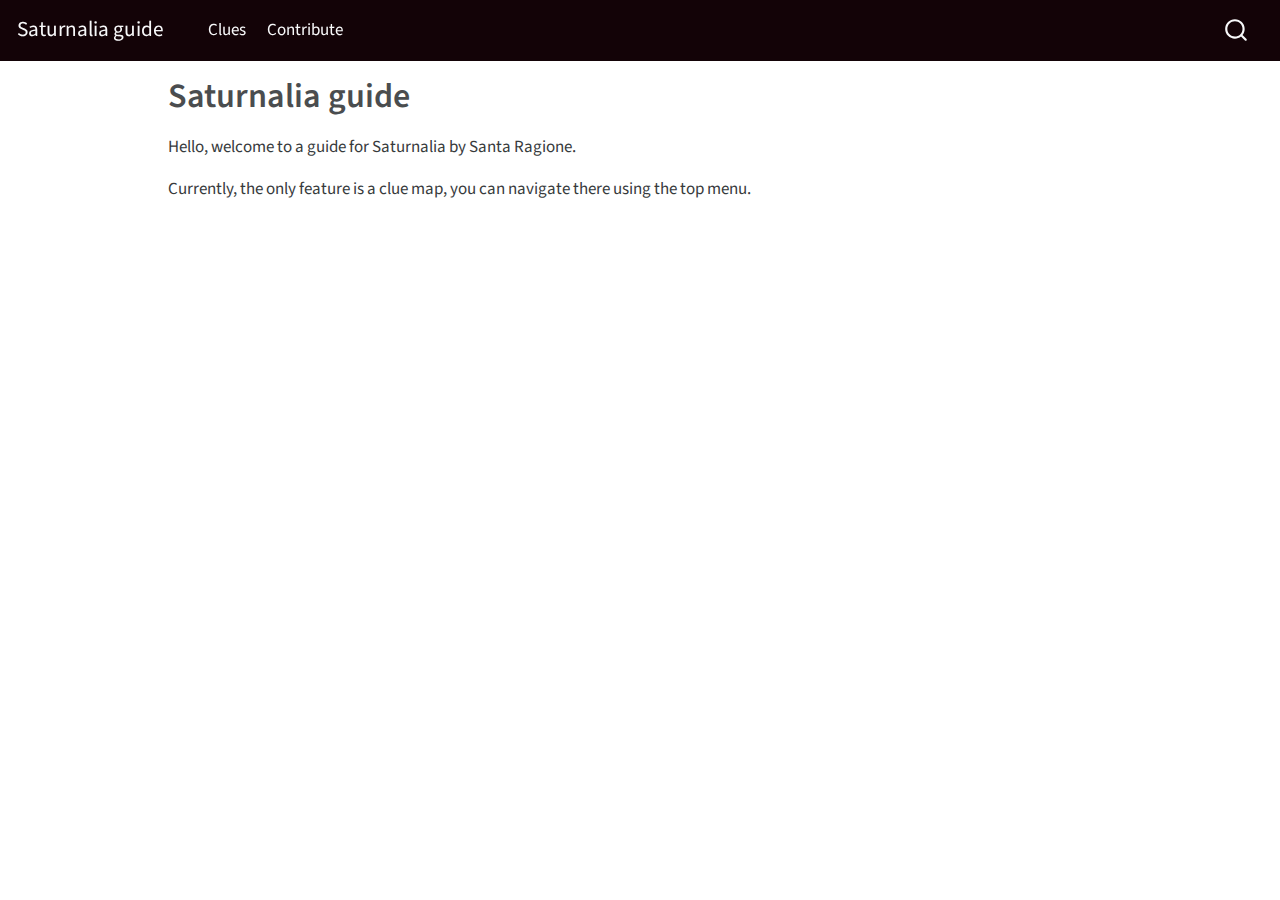
<file: index.html>
<!DOCTYPE html>
<html xmlns="http://www.w3.org/1999/xhtml" lang="en" xml:lang="en"><head>

<meta charset="utf-8">
<meta name="generator" content="quarto-1.3.450">

<meta name="viewport" content="width=device-width, initial-scale=1.0, user-scalable=yes">


<title>Saturnalia guide</title>
<style>
code{white-space: pre-wrap;}
span.smallcaps{font-variant: small-caps;}
div.columns{display: flex; gap: min(4vw, 1.5em);}
div.column{flex: auto; overflow-x: auto;}
div.hanging-indent{margin-left: 1.5em; text-indent: -1.5em;}
ul.task-list{list-style: none;}
ul.task-list li input[type="checkbox"] {
  width: 0.8em;
  margin: 0 0.8em 0.2em -1em; /* quarto-specific, see https://github.com/quarto-dev/quarto-cli/issues/4556 */ 
  vertical-align: middle;
}
</style>


<script src="site_libs/quarto-nav/quarto-nav.js"></script>
<script src="site_libs/clipboard/clipboard.min.js"></script>
<script src="site_libs/quarto-search/autocomplete.umd.js"></script>
<script src="site_libs/quarto-search/fuse.min.js"></script>
<script src="site_libs/quarto-search/quarto-search.js"></script>
<meta name="quarto:offset" content="./">
<script src="site_libs/quarto-html/quarto.js"></script>
<script src="site_libs/quarto-html/popper.min.js"></script>
<script src="site_libs/quarto-html/tippy.umd.min.js"></script>
<script src="site_libs/quarto-html/anchor.min.js"></script>
<link href="site_libs/quarto-html/tippy.css" rel="stylesheet">
<link href="site_libs/quarto-html/quarto-syntax-highlighting.css" rel="stylesheet" id="quarto-text-highlighting-styles">
<script src="site_libs/bootstrap/bootstrap.min.js"></script>
<link href="site_libs/bootstrap/bootstrap-icons.css" rel="stylesheet">
<link href="site_libs/bootstrap/bootstrap.min.css" rel="stylesheet" id="quarto-bootstrap" data-mode="light">
<script id="quarto-search-options" type="application/json">{
  "location": "navbar",
  "copy-button": false,
  "collapse-after": 3,
  "panel-placement": "end",
  "type": "overlay",
  "limit": 20,
  "language": {
    "search-no-results-text": "No results",
    "search-matching-documents-text": "matching documents",
    "search-copy-link-title": "Copy link to search",
    "search-hide-matches-text": "Hide additional matches",
    "search-more-match-text": "more match in this document",
    "search-more-matches-text": "more matches in this document",
    "search-clear-button-title": "Clear",
    "search-detached-cancel-button-title": "Cancel",
    "search-submit-button-title": "Submit",
    "search-label": "Search"
  }
}</script>
<meta name="google-site-verification" content="NfeXh1Sv0spPREjPxnt8bm_JT5dgRL_PkIEnyVXsLsk">


<link rel="stylesheet" href="styles.css">
</head>

<body class="nav-fixed">

<div id="quarto-search-results"></div>
  <header id="quarto-header" class="headroom fixed-top">
    <nav class="navbar navbar-expand-lg navbar-dark ">
      <div class="navbar-container container-fluid">
      <div class="navbar-brand-container">
    <a class="navbar-brand" href="./index.html">
    <span class="navbar-title">Saturnalia guide</span>
    </a>
  </div>
            <div id="quarto-search" class="" title="Search"></div>
          <button class="navbar-toggler" type="button" data-bs-toggle="collapse" data-bs-target="#navbarCollapse" aria-controls="navbarCollapse" aria-expanded="false" aria-label="Toggle navigation" onclick="if (window.quartoToggleHeadroom) { window.quartoToggleHeadroom(); }">
  <span class="navbar-toggler-icon"></span>
</button>
          <div class="collapse navbar-collapse" id="navbarCollapse">
            <ul class="navbar-nav navbar-nav-scroll me-auto">
  <li class="nav-item">
    <a class="nav-link" href="./clues.html" rel="" target="">
 <span class="menu-text">Clues</span></a>
  </li>  
  <li class="nav-item">
    <a class="nav-link" href="./contribute.html" rel="" target="">
 <span class="menu-text">Contribute</span></a>
  </li>  
</ul>
            <div class="quarto-navbar-tools ms-auto">
</div>
          </div> <!-- /navcollapse -->
      </div> <!-- /container-fluid -->
    </nav>
</header>
<!-- content -->
<div id="quarto-content" class="quarto-container page-columns page-rows-contents page-layout-article page-navbar">
<!-- sidebar -->
<!-- margin-sidebar -->
    <div id="quarto-margin-sidebar" class="sidebar margin-sidebar">
        
    </div>
<!-- main -->
<main class="content" id="quarto-document-content">

<header id="title-block-header" class="quarto-title-block default">
<div class="quarto-title">
<h1 class="title">Saturnalia guide</h1>
</div>



<div class="quarto-title-meta">

    
  
    
  </div>
  

</header>

<p>Hello, welcome to a guide for Saturnalia by Santa Ragione.</p>
<p>Currently, the only feature is a clue map, you can navigate there using the top menu.</p>



</main> <!-- /main -->
<script id="quarto-html-after-body" type="application/javascript">
window.document.addEventListener("DOMContentLoaded", function (event) {
  const toggleBodyColorMode = (bsSheetEl) => {
    const mode = bsSheetEl.getAttribute("data-mode");
    const bodyEl = window.document.querySelector("body");
    if (mode === "dark") {
      bodyEl.classList.add("quarto-dark");
      bodyEl.classList.remove("quarto-light");
    } else {
      bodyEl.classList.add("quarto-light");
      bodyEl.classList.remove("quarto-dark");
    }
  }
  const toggleBodyColorPrimary = () => {
    const bsSheetEl = window.document.querySelector("link#quarto-bootstrap");
    if (bsSheetEl) {
      toggleBodyColorMode(bsSheetEl);
    }
  }
  toggleBodyColorPrimary();  
  const icon = "";
  const anchorJS = new window.AnchorJS();
  anchorJS.options = {
    placement: 'right',
    icon: icon
  };
  anchorJS.add('.anchored');
  const isCodeAnnotation = (el) => {
    for (const clz of el.classList) {
      if (clz.startsWith('code-annotation-')) {                     
        return true;
      }
    }
    return false;
  }
  const clipboard = new window.ClipboardJS('.code-copy-button', {
    text: function(trigger) {
      const codeEl = trigger.previousElementSibling.cloneNode(true);
      for (const childEl of codeEl.children) {
        if (isCodeAnnotation(childEl)) {
          childEl.remove();
        }
      }
      return codeEl.innerText;
    }
  });
  clipboard.on('success', function(e) {
    // button target
    const button = e.trigger;
    // don't keep focus
    button.blur();
    // flash "checked"
    button.classList.add('code-copy-button-checked');
    var currentTitle = button.getAttribute("title");
    button.setAttribute("title", "Copied!");
    let tooltip;
    if (window.bootstrap) {
      button.setAttribute("data-bs-toggle", "tooltip");
      button.setAttribute("data-bs-placement", "left");
      button.setAttribute("data-bs-title", "Copied!");
      tooltip = new bootstrap.Tooltip(button, 
        { trigger: "manual", 
          customClass: "code-copy-button-tooltip",
          offset: [0, -8]});
      tooltip.show();    
    }
    setTimeout(function() {
      if (tooltip) {
        tooltip.hide();
        button.removeAttribute("data-bs-title");
        button.removeAttribute("data-bs-toggle");
        button.removeAttribute("data-bs-placement");
      }
      button.setAttribute("title", currentTitle);
      button.classList.remove('code-copy-button-checked');
    }, 1000);
    // clear code selection
    e.clearSelection();
  });
  function tippyHover(el, contentFn) {
    const config = {
      allowHTML: true,
      content: contentFn,
      maxWidth: 500,
      delay: 100,
      arrow: false,
      appendTo: function(el) {
          return el.parentElement;
      },
      interactive: true,
      interactiveBorder: 10,
      theme: 'quarto',
      placement: 'bottom-start'
    };
    window.tippy(el, config); 
  }
  const noterefs = window.document.querySelectorAll('a[role="doc-noteref"]');
  for (var i=0; i<noterefs.length; i++) {
    const ref = noterefs[i];
    tippyHover(ref, function() {
      // use id or data attribute instead here
      let href = ref.getAttribute('data-footnote-href') || ref.getAttribute('href');
      try { href = new URL(href).hash; } catch {}
      const id = href.replace(/^#\/?/, "");
      const note = window.document.getElementById(id);
      return note.innerHTML;
    });
  }
      let selectedAnnoteEl;
      const selectorForAnnotation = ( cell, annotation) => {
        let cellAttr = 'data-code-cell="' + cell + '"';
        let lineAttr = 'data-code-annotation="' +  annotation + '"';
        const selector = 'span[' + cellAttr + '][' + lineAttr + ']';
        return selector;
      }
      const selectCodeLines = (annoteEl) => {
        const doc = window.document;
        const targetCell = annoteEl.getAttribute("data-target-cell");
        const targetAnnotation = annoteEl.getAttribute("data-target-annotation");
        const annoteSpan = window.document.querySelector(selectorForAnnotation(targetCell, targetAnnotation));
        const lines = annoteSpan.getAttribute("data-code-lines").split(",");
        const lineIds = lines.map((line) => {
          return targetCell + "-" + line;
        })
        let top = null;
        let height = null;
        let parent = null;
        if (lineIds.length > 0) {
            //compute the position of the single el (top and bottom and make a div)
            const el = window.document.getElementById(lineIds[0]);
            top = el.offsetTop;
            height = el.offsetHeight;
            parent = el.parentElement.parentElement;
          if (lineIds.length > 1) {
            const lastEl = window.document.getElementById(lineIds[lineIds.length - 1]);
            const bottom = lastEl.offsetTop + lastEl.offsetHeight;
            height = bottom - top;
          }
          if (top !== null && height !== null && parent !== null) {
            // cook up a div (if necessary) and position it 
            let div = window.document.getElementById("code-annotation-line-highlight");
            if (div === null) {
              div = window.document.createElement("div");
              div.setAttribute("id", "code-annotation-line-highlight");
              div.style.position = 'absolute';
              parent.appendChild(div);
            }
            div.style.top = top - 2 + "px";
            div.style.height = height + 4 + "px";
            let gutterDiv = window.document.getElementById("code-annotation-line-highlight-gutter");
            if (gutterDiv === null) {
              gutterDiv = window.document.createElement("div");
              gutterDiv.setAttribute("id", "code-annotation-line-highlight-gutter");
              gutterDiv.style.position = 'absolute';
              const codeCell = window.document.getElementById(targetCell);
              const gutter = codeCell.querySelector('.code-annotation-gutter');
              gutter.appendChild(gutterDiv);
            }
            gutterDiv.style.top = top - 2 + "px";
            gutterDiv.style.height = height + 4 + "px";
          }
          selectedAnnoteEl = annoteEl;
        }
      };
      const unselectCodeLines = () => {
        const elementsIds = ["code-annotation-line-highlight", "code-annotation-line-highlight-gutter"];
        elementsIds.forEach((elId) => {
          const div = window.document.getElementById(elId);
          if (div) {
            div.remove();
          }
        });
        selectedAnnoteEl = undefined;
      };
      // Attach click handler to the DT
      const annoteDls = window.document.querySelectorAll('dt[data-target-cell]');
      for (const annoteDlNode of annoteDls) {
        annoteDlNode.addEventListener('click', (event) => {
          const clickedEl = event.target;
          if (clickedEl !== selectedAnnoteEl) {
            unselectCodeLines();
            const activeEl = window.document.querySelector('dt[data-target-cell].code-annotation-active');
            if (activeEl) {
              activeEl.classList.remove('code-annotation-active');
            }
            selectCodeLines(clickedEl);
            clickedEl.classList.add('code-annotation-active');
          } else {
            // Unselect the line
            unselectCodeLines();
            clickedEl.classList.remove('code-annotation-active');
          }
        });
      }
  const findCites = (el) => {
    const parentEl = el.parentElement;
    if (parentEl) {
      const cites = parentEl.dataset.cites;
      if (cites) {
        return {
          el,
          cites: cites.split(' ')
        };
      } else {
        return findCites(el.parentElement)
      }
    } else {
      return undefined;
    }
  };
  var bibliorefs = window.document.querySelectorAll('a[role="doc-biblioref"]');
  for (var i=0; i<bibliorefs.length; i++) {
    const ref = bibliorefs[i];
    const citeInfo = findCites(ref);
    if (citeInfo) {
      tippyHover(citeInfo.el, function() {
        var popup = window.document.createElement('div');
        citeInfo.cites.forEach(function(cite) {
          var citeDiv = window.document.createElement('div');
          citeDiv.classList.add('hanging-indent');
          citeDiv.classList.add('csl-entry');
          var biblioDiv = window.document.getElementById('ref-' + cite);
          if (biblioDiv) {
            citeDiv.innerHTML = biblioDiv.innerHTML;
          }
          popup.appendChild(citeDiv);
        });
        return popup.innerHTML;
      });
    }
  }
});
</script>
</div> <!-- /content -->



</body></html>
</file>
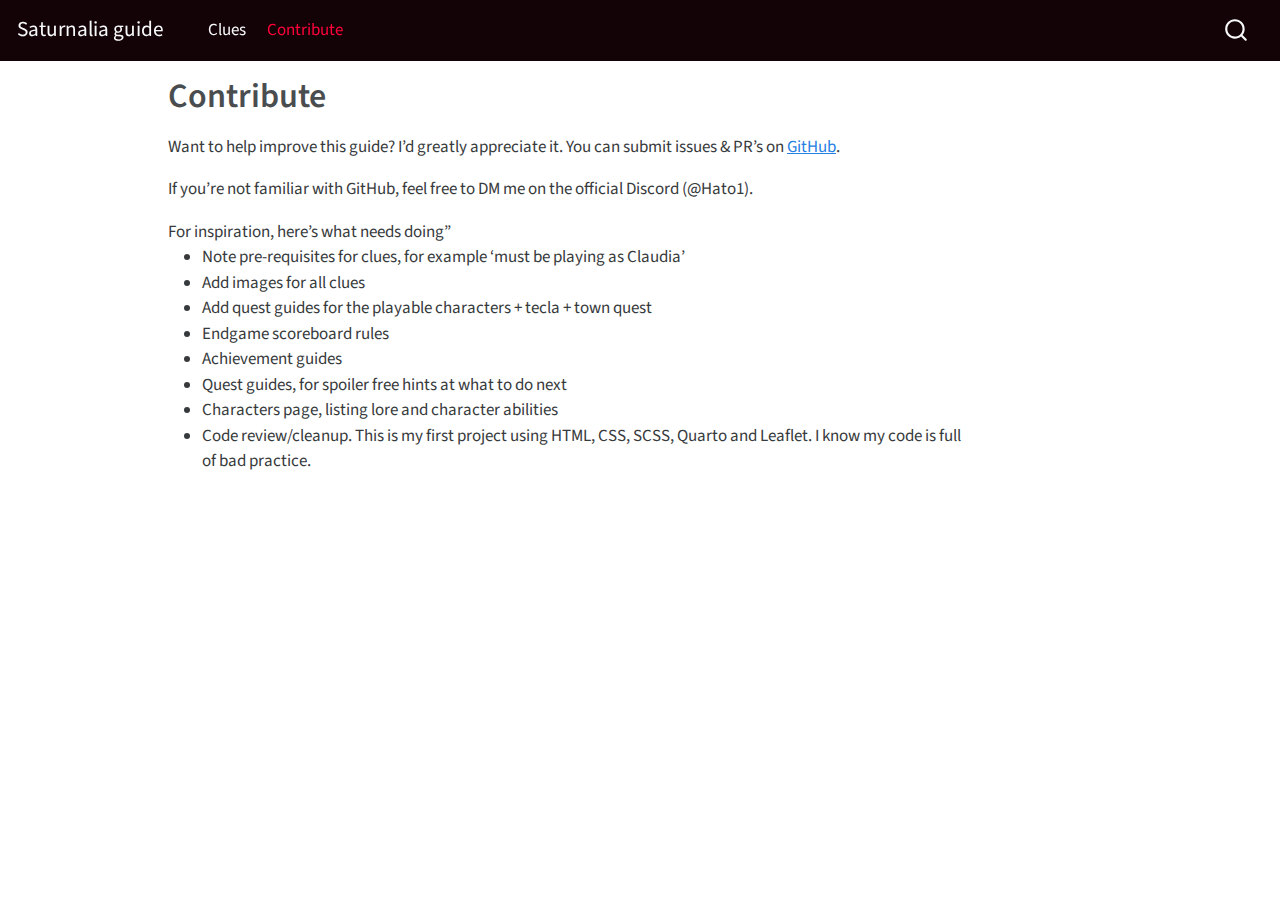
<file: contribute.html>
<!DOCTYPE html>
<html xmlns="http://www.w3.org/1999/xhtml" lang="en" xml:lang="en"><head>

<meta charset="utf-8">
<meta name="generator" content="quarto-1.3.450">

<meta name="viewport" content="width=device-width, initial-scale=1.0, user-scalable=yes">


<title>Saturnalia guide - Contribute</title>
<style>
code{white-space: pre-wrap;}
span.smallcaps{font-variant: small-caps;}
div.columns{display: flex; gap: min(4vw, 1.5em);}
div.column{flex: auto; overflow-x: auto;}
div.hanging-indent{margin-left: 1.5em; text-indent: -1.5em;}
ul.task-list{list-style: none;}
ul.task-list li input[type="checkbox"] {
  width: 0.8em;
  margin: 0 0.8em 0.2em -1em; /* quarto-specific, see https://github.com/quarto-dev/quarto-cli/issues/4556 */ 
  vertical-align: middle;
}
</style>


<script src="site_libs/quarto-nav/quarto-nav.js"></script>
<script src="site_libs/clipboard/clipboard.min.js"></script>
<script src="site_libs/quarto-search/autocomplete.umd.js"></script>
<script src="site_libs/quarto-search/fuse.min.js"></script>
<script src="site_libs/quarto-search/quarto-search.js"></script>
<meta name="quarto:offset" content="./">
<script src="site_libs/quarto-html/quarto.js"></script>
<script src="site_libs/quarto-html/popper.min.js"></script>
<script src="site_libs/quarto-html/tippy.umd.min.js"></script>
<script src="site_libs/quarto-html/anchor.min.js"></script>
<link href="site_libs/quarto-html/tippy.css" rel="stylesheet">
<link href="site_libs/quarto-html/quarto-syntax-highlighting.css" rel="stylesheet" id="quarto-text-highlighting-styles">
<script src="site_libs/bootstrap/bootstrap.min.js"></script>
<link href="site_libs/bootstrap/bootstrap-icons.css" rel="stylesheet">
<link href="site_libs/bootstrap/bootstrap.min.css" rel="stylesheet" id="quarto-bootstrap" data-mode="light">
<script id="quarto-search-options" type="application/json">{
  "location": "navbar",
  "copy-button": false,
  "collapse-after": 3,
  "panel-placement": "end",
  "type": "overlay",
  "limit": 20,
  "language": {
    "search-no-results-text": "No results",
    "search-matching-documents-text": "matching documents",
    "search-copy-link-title": "Copy link to search",
    "search-hide-matches-text": "Hide additional matches",
    "search-more-match-text": "more match in this document",
    "search-more-matches-text": "more matches in this document",
    "search-clear-button-title": "Clear",
    "search-detached-cancel-button-title": "Cancel",
    "search-submit-button-title": "Submit",
    "search-label": "Search"
  }
}</script>


<link rel="stylesheet" href="styles.css">
</head>

<body class="nav-fixed">

<div id="quarto-search-results"></div>
  <header id="quarto-header" class="headroom fixed-top">
    <nav class="navbar navbar-expand-lg navbar-dark ">
      <div class="navbar-container container-fluid">
      <div class="navbar-brand-container">
    <a class="navbar-brand" href="./index.html">
    <span class="navbar-title">Saturnalia guide</span>
    </a>
  </div>
            <div id="quarto-search" class="" title="Search"></div>
          <button class="navbar-toggler" type="button" data-bs-toggle="collapse" data-bs-target="#navbarCollapse" aria-controls="navbarCollapse" aria-expanded="false" aria-label="Toggle navigation" onclick="if (window.quartoToggleHeadroom) { window.quartoToggleHeadroom(); }">
  <span class="navbar-toggler-icon"></span>
</button>
          <div class="collapse navbar-collapse" id="navbarCollapse">
            <ul class="navbar-nav navbar-nav-scroll me-auto">
  <li class="nav-item">
    <a class="nav-link" href="./clues.html" rel="" target="">
 <span class="menu-text">Clues</span></a>
  </li>  
  <li class="nav-item">
    <a class="nav-link active" href="./contribute.html" rel="" target="" aria-current="page">
 <span class="menu-text">Contribute</span></a>
  </li>  
</ul>
            <div class="quarto-navbar-tools ms-auto">
</div>
          </div> <!-- /navcollapse -->
      </div> <!-- /container-fluid -->
    </nav>
</header>
<!-- content -->
<div id="quarto-content" class="quarto-container page-columns page-rows-contents page-layout-article page-navbar">
<!-- sidebar -->
<!-- margin-sidebar -->
    <div id="quarto-margin-sidebar" class="sidebar margin-sidebar">
        
    </div>
<!-- main -->
<main class="content" id="quarto-document-content">

<header id="title-block-header" class="quarto-title-block default">
<div class="quarto-title">
<h1 class="title">Contribute</h1>
</div>



<div class="quarto-title-meta">

    
  
    
  </div>
  

</header>

<p>Want to help improve this guide? I’d greatly appreciate it. You can submit issues &amp; PR’s on <a href="https://github.com/Hato1/Saturnalia-guidebook">GitHub</a>.</p>
<p>If you’re not familiar with GitHub, feel free to DM me on the official Discord (<span class="citation" data-cites="Hato1">@Hato1</span>).</p>
For inspiration, here’s what needs doing”
<ul>
<li>
Note pre-requisites for clues, for example ‘must be playing as Claudia’
</li>
<li>
Add images for all clues
</li>
<li>
Add quest guides for the playable characters + tecla + town quest
</li>
<li>
Endgame scoreboard rules
</li>
<li>
Achievement guides
</li>
<li>
Quest guides, for spoiler free hints at what to do next
</li>
<li>
Characters page, listing lore and character abilities
</li>
<li>
Code review/cleanup. This is my first project using HTML, CSS, SCSS, Quarto and Leaflet. I know my code is full of bad practice.
</li>
</ul>



</main> <!-- /main -->
<script id="quarto-html-after-body" type="application/javascript">
window.document.addEventListener("DOMContentLoaded", function (event) {
  const toggleBodyColorMode = (bsSheetEl) => {
    const mode = bsSheetEl.getAttribute("data-mode");
    const bodyEl = window.document.querySelector("body");
    if (mode === "dark") {
      bodyEl.classList.add("quarto-dark");
      bodyEl.classList.remove("quarto-light");
    } else {
      bodyEl.classList.add("quarto-light");
      bodyEl.classList.remove("quarto-dark");
    }
  }
  const toggleBodyColorPrimary = () => {
    const bsSheetEl = window.document.querySelector("link#quarto-bootstrap");
    if (bsSheetEl) {
      toggleBodyColorMode(bsSheetEl);
    }
  }
  toggleBodyColorPrimary();  
  const icon = "";
  const anchorJS = new window.AnchorJS();
  anchorJS.options = {
    placement: 'right',
    icon: icon
  };
  anchorJS.add('.anchored');
  const isCodeAnnotation = (el) => {
    for (const clz of el.classList) {
      if (clz.startsWith('code-annotation-')) {                     
        return true;
      }
    }
    return false;
  }
  const clipboard = new window.ClipboardJS('.code-copy-button', {
    text: function(trigger) {
      const codeEl = trigger.previousElementSibling.cloneNode(true);
      for (const childEl of codeEl.children) {
        if (isCodeAnnotation(childEl)) {
          childEl.remove();
        }
      }
      return codeEl.innerText;
    }
  });
  clipboard.on('success', function(e) {
    // button target
    const button = e.trigger;
    // don't keep focus
    button.blur();
    // flash "checked"
    button.classList.add('code-copy-button-checked');
    var currentTitle = button.getAttribute("title");
    button.setAttribute("title", "Copied!");
    let tooltip;
    if (window.bootstrap) {
      button.setAttribute("data-bs-toggle", "tooltip");
      button.setAttribute("data-bs-placement", "left");
      button.setAttribute("data-bs-title", "Copied!");
      tooltip = new bootstrap.Tooltip(button, 
        { trigger: "manual", 
          customClass: "code-copy-button-tooltip",
          offset: [0, -8]});
      tooltip.show();    
    }
    setTimeout(function() {
      if (tooltip) {
        tooltip.hide();
        button.removeAttribute("data-bs-title");
        button.removeAttribute("data-bs-toggle");
        button.removeAttribute("data-bs-placement");
      }
      button.setAttribute("title", currentTitle);
      button.classList.remove('code-copy-button-checked');
    }, 1000);
    // clear code selection
    e.clearSelection();
  });
  function tippyHover(el, contentFn) {
    const config = {
      allowHTML: true,
      content: contentFn,
      maxWidth: 500,
      delay: 100,
      arrow: false,
      appendTo: function(el) {
          return el.parentElement;
      },
      interactive: true,
      interactiveBorder: 10,
      theme: 'quarto',
      placement: 'bottom-start'
    };
    window.tippy(el, config); 
  }
  const noterefs = window.document.querySelectorAll('a[role="doc-noteref"]');
  for (var i=0; i<noterefs.length; i++) {
    const ref = noterefs[i];
    tippyHover(ref, function() {
      // use id or data attribute instead here
      let href = ref.getAttribute('data-footnote-href') || ref.getAttribute('href');
      try { href = new URL(href).hash; } catch {}
      const id = href.replace(/^#\/?/, "");
      const note = window.document.getElementById(id);
      return note.innerHTML;
    });
  }
      let selectedAnnoteEl;
      const selectorForAnnotation = ( cell, annotation) => {
        let cellAttr = 'data-code-cell="' + cell + '"';
        let lineAttr = 'data-code-annotation="' +  annotation + '"';
        const selector = 'span[' + cellAttr + '][' + lineAttr + ']';
        return selector;
      }
      const selectCodeLines = (annoteEl) => {
        const doc = window.document;
        const targetCell = annoteEl.getAttribute("data-target-cell");
        const targetAnnotation = annoteEl.getAttribute("data-target-annotation");
        const annoteSpan = window.document.querySelector(selectorForAnnotation(targetCell, targetAnnotation));
        const lines = annoteSpan.getAttribute("data-code-lines").split(",");
        const lineIds = lines.map((line) => {
          return targetCell + "-" + line;
        })
        let top = null;
        let height = null;
        let parent = null;
        if (lineIds.length > 0) {
            //compute the position of the single el (top and bottom and make a div)
            const el = window.document.getElementById(lineIds[0]);
            top = el.offsetTop;
            height = el.offsetHeight;
            parent = el.parentElement.parentElement;
          if (lineIds.length > 1) {
            const lastEl = window.document.getElementById(lineIds[lineIds.length - 1]);
            const bottom = lastEl.offsetTop + lastEl.offsetHeight;
            height = bottom - top;
          }
          if (top !== null && height !== null && parent !== null) {
            // cook up a div (if necessary) and position it 
            let div = window.document.getElementById("code-annotation-line-highlight");
            if (div === null) {
              div = window.document.createElement("div");
              div.setAttribute("id", "code-annotation-line-highlight");
              div.style.position = 'absolute';
              parent.appendChild(div);
            }
            div.style.top = top - 2 + "px";
            div.style.height = height + 4 + "px";
            let gutterDiv = window.document.getElementById("code-annotation-line-highlight-gutter");
            if (gutterDiv === null) {
              gutterDiv = window.document.createElement("div");
              gutterDiv.setAttribute("id", "code-annotation-line-highlight-gutter");
              gutterDiv.style.position = 'absolute';
              const codeCell = window.document.getElementById(targetCell);
              const gutter = codeCell.querySelector('.code-annotation-gutter');
              gutter.appendChild(gutterDiv);
            }
            gutterDiv.style.top = top - 2 + "px";
            gutterDiv.style.height = height + 4 + "px";
          }
          selectedAnnoteEl = annoteEl;
        }
      };
      const unselectCodeLines = () => {
        const elementsIds = ["code-annotation-line-highlight", "code-annotation-line-highlight-gutter"];
        elementsIds.forEach((elId) => {
          const div = window.document.getElementById(elId);
          if (div) {
            div.remove();
          }
        });
        selectedAnnoteEl = undefined;
      };
      // Attach click handler to the DT
      const annoteDls = window.document.querySelectorAll('dt[data-target-cell]');
      for (const annoteDlNode of annoteDls) {
        annoteDlNode.addEventListener('click', (event) => {
          const clickedEl = event.target;
          if (clickedEl !== selectedAnnoteEl) {
            unselectCodeLines();
            const activeEl = window.document.querySelector('dt[data-target-cell].code-annotation-active');
            if (activeEl) {
              activeEl.classList.remove('code-annotation-active');
            }
            selectCodeLines(clickedEl);
            clickedEl.classList.add('code-annotation-active');
          } else {
            // Unselect the line
            unselectCodeLines();
            clickedEl.classList.remove('code-annotation-active');
          }
        });
      }
  const findCites = (el) => {
    const parentEl = el.parentElement;
    if (parentEl) {
      const cites = parentEl.dataset.cites;
      if (cites) {
        return {
          el,
          cites: cites.split(' ')
        };
      } else {
        return findCites(el.parentElement)
      }
    } else {
      return undefined;
    }
  };
  var bibliorefs = window.document.querySelectorAll('a[role="doc-biblioref"]');
  for (var i=0; i<bibliorefs.length; i++) {
    const ref = bibliorefs[i];
    const citeInfo = findCites(ref);
    if (citeInfo) {
      tippyHover(citeInfo.el, function() {
        var popup = window.document.createElement('div');
        citeInfo.cites.forEach(function(cite) {
          var citeDiv = window.document.createElement('div');
          citeDiv.classList.add('hanging-indent');
          citeDiv.classList.add('csl-entry');
          var biblioDiv = window.document.getElementById('ref-' + cite);
          if (biblioDiv) {
            citeDiv.innerHTML = biblioDiv.innerHTML;
          }
          popup.appendChild(citeDiv);
        });
        return popup.innerHTML;
      });
    }
  }
});
</script>
</div> <!-- /content -->



</body></html>
</file>
<file: site_libs/quarto-html/tippy.css>
.tippy-box[data-animation=fade][data-state=hidden]{opacity:0}[data-tippy-root]{max-width:calc(100vw - 10px)}.tippy-box{position:relative;background-color:#333;color:#fff;border-radius:4px;font-size:14px;line-height:1.4;white-space:normal;outline:0;transition-property:transform,visibility,opacity}.tippy-box[data-placement^=top]>.tippy-arrow{bottom:0}.tippy-box[data-placement^=top]>.tippy-arrow:before{bottom:-7px;left:0;border-width:8px 8px 0;border-top-color:initial;transform-origin:center top}.tippy-box[data-placement^=bottom]>.tippy-arrow{top:0}.tippy-box[data-placement^=bottom]>.tippy-arrow:before{top:-7px;left:0;border-width:0 8px 8px;border-bottom-color:initial;transform-origin:center bottom}.tippy-box[data-placement^=left]>.tippy-arrow{right:0}.tippy-box[data-placement^=left]>.tippy-arrow:before{border-width:8px 0 8px 8px;border-left-color:initial;right:-7px;transform-origin:center left}.tippy-box[data-placement^=right]>.tippy-arrow{left:0}.tippy-box[data-placement^=right]>.tippy-arrow:before{left:-7px;border-width:8px 8px 8px 0;border-right-color:initial;transform-origin:center right}.tippy-box[data-inertia][data-state=visible]{transition-timing-function:cubic-bezier(.54,1.5,.38,1.11)}.tippy-arrow{width:16px;height:16px;color:#333}.tippy-arrow:before{content:"";position:absolute;border-color:transparent;border-style:solid}.tippy-content{position:relative;padding:5px 9px;z-index:1}
</file>
<file: site_libs/quarto-html/quarto-syntax-highlighting.css>
/* quarto syntax highlight colors */
:root {
  --quarto-hl-ot-color: #003B4F;
  --quarto-hl-at-color: #657422;
  --quarto-hl-ss-color: #20794D;
  --quarto-hl-an-color: #5E5E5E;
  --quarto-hl-fu-color: #4758AB;
  --quarto-hl-st-color: #20794D;
  --quarto-hl-cf-color: #003B4F;
  --quarto-hl-op-color: #5E5E5E;
  --quarto-hl-er-color: #AD0000;
  --quarto-hl-bn-color: #AD0000;
  --quarto-hl-al-color: #AD0000;
  --quarto-hl-va-color: #111111;
  --quarto-hl-bu-color: inherit;
  --quarto-hl-ex-color: inherit;
  --quarto-hl-pp-color: #AD0000;
  --quarto-hl-in-color: #5E5E5E;
  --quarto-hl-vs-color: #20794D;
  --quarto-hl-wa-color: #5E5E5E;
  --quarto-hl-do-color: #5E5E5E;
  --quarto-hl-im-color: #00769E;
  --quarto-hl-ch-color: #20794D;
  --quarto-hl-dt-color: #AD0000;
  --quarto-hl-fl-color: #AD0000;
  --quarto-hl-co-color: #5E5E5E;
  --quarto-hl-cv-color: #5E5E5E;
  --quarto-hl-cn-color: #8f5902;
  --quarto-hl-sc-color: #5E5E5E;
  --quarto-hl-dv-color: #AD0000;
  --quarto-hl-kw-color: #003B4F;
}

/* other quarto variables */
:root {
  --quarto-font-monospace: SFMono-Regular, Menlo, Monaco, Consolas, "Liberation Mono", "Courier New", monospace;
}

pre > code.sourceCode > span {
  color: #003B4F;
}

code span {
  color: #003B4F;
}

code.sourceCode > span {
  color: #003B4F;
}

div.sourceCode,
div.sourceCode pre.sourceCode {
  color: #003B4F;
}

code span.ot {
  color: #003B4F;
  font-style: inherit;
}

code span.at {
  color: #657422;
  font-style: inherit;
}

code span.ss {
  color: #20794D;
  font-style: inherit;
}

code span.an {
  color: #5E5E5E;
  font-style: inherit;
}

code span.fu {
  color: #4758AB;
  font-style: inherit;
}

code span.st {
  color: #20794D;
  font-style: inherit;
}

code span.cf {
  color: #003B4F;
  font-style: inherit;
}

code span.op {
  color: #5E5E5E;
  font-style: inherit;
}

code span.er {
  color: #AD0000;
  font-style: inherit;
}

code span.bn {
  color: #AD0000;
  font-style: inherit;
}

code span.al {
  color: #AD0000;
  font-style: inherit;
}

code span.va {
  color: #111111;
  font-style: inherit;
}

code span.bu {
  font-style: inherit;
}

code span.ex {
  font-style: inherit;
}

code span.pp {
  color: #AD0000;
  font-style: inherit;
}

code span.in {
  color: #5E5E5E;
  font-style: inherit;
}

code span.vs {
  color: #20794D;
  font-style: inherit;
}

code span.wa {
  color: #5E5E5E;
  font-style: italic;
}

code span.do {
  color: #5E5E5E;
  font-style: italic;
}

code span.im {
  color: #00769E;
  font-style: inherit;
}

code span.ch {
  color: #20794D;
  font-style: inherit;
}

code span.dt {
  color: #AD0000;
  font-style: inherit;
}

code span.fl {
  color: #AD0000;
  font-style: inherit;
}

code span.co {
  color: #5E5E5E;
  font-style: inherit;
}

code span.cv {
  color: #5E5E5E;
  font-style: italic;
}

code span.cn {
  color: #8f5902;
  font-style: inherit;
}

code span.sc {
  color: #5E5E5E;
  font-style: inherit;
}

code span.dv {
  color: #AD0000;
  font-style: inherit;
}

code span.kw {
  color: #003B4F;
  font-style: inherit;
}

.prevent-inlining {
  content: "</";
}

/*# sourceMappingURL=debc5d5d77c3f9108843748ff7464032.css.map */
</file>
<file: styles.css>
/* css styles */
</file>
